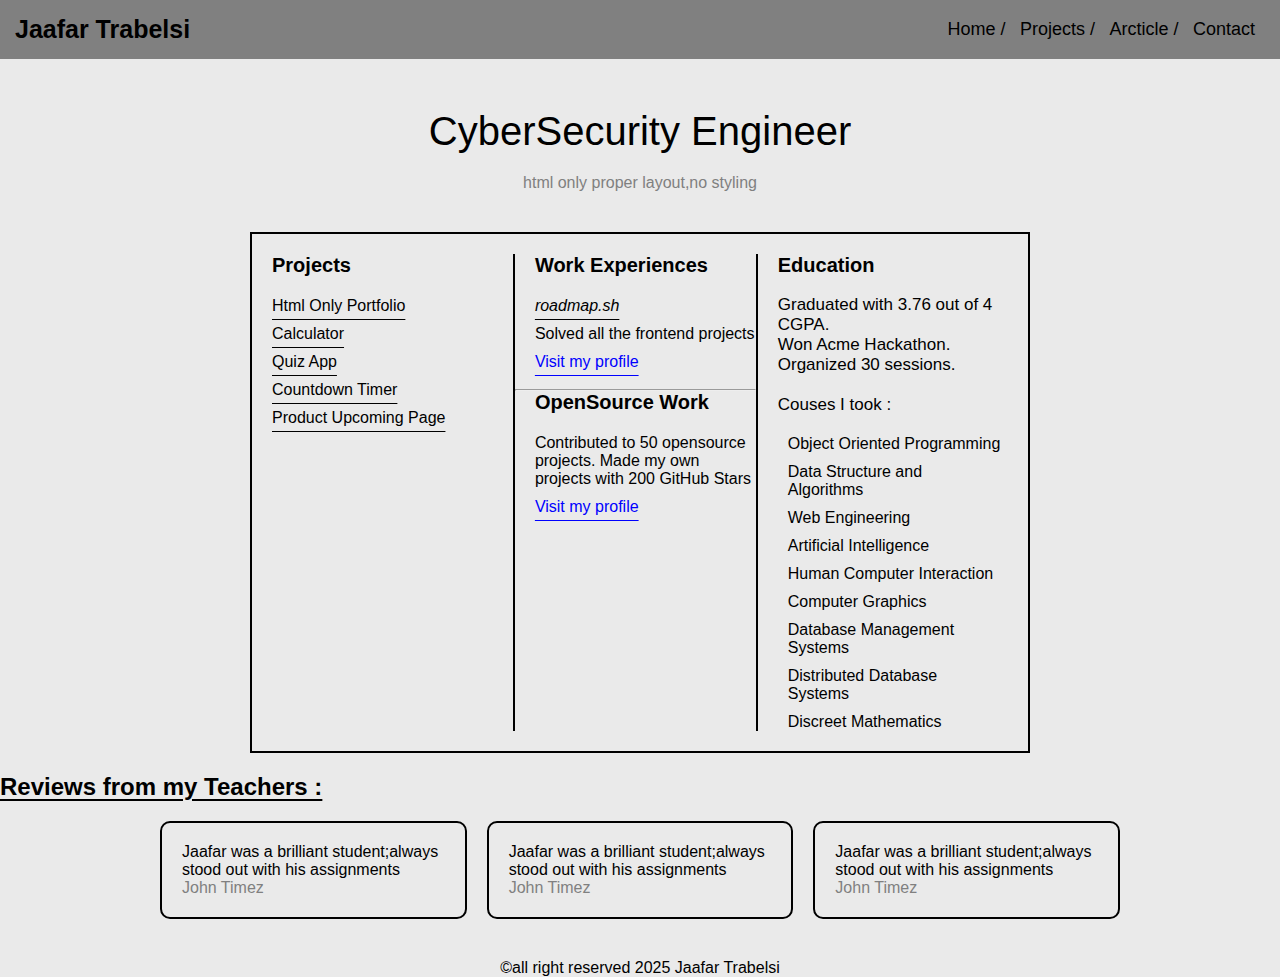
<file:  frontend-projects-roadmap/basic-html-website/index.html>
<!DOCTYPE html>
<html lang="en">
<head>
    <meta charset="UTF-8">
    <meta name="viewport" content="width=device-width, initial-scale=1.0">
    <title>Document</title>
    <link rel="stylesheet" href="styles.css">
</head>
<body>
    <header>
	<nav class="navbar">
		<div class="navdiv">
			<div class="logo"><a href="#">Jaafar Trabelsi</a></div>
			<ul>
				<li><a href="#index.html">Home /</a></li>
				<li><a href="#projects">Projects /</a></li>
				<li><a href="#articles">Arcticle /</a></li>
				<li><a href="#contact">Contact </a></li>
			</ul>
		</div>
	</nav>

    <div class="header-title">CyberSecurity Engineer</div>
    <div class="header-below-title">html only proper layout,no styling</div>
    </header>

	<main>
		<div class="container">

			<div class="block" id="projects">
				<b>Projects</b>
				<ul style="margin-top: 20px;padding: 0;">
					<li><a href="">Html Only Portfolio</a></li>
					<li><a href="">Calculator</a></li>
					<li><a href="">Quiz App</a></li>
					<li><a href="">Countdown Timer</a></li>
					<li><a href="">Product Upcoming Page</a></li>
				</ul>
			</div>

			<div class="block" >
					<b style="margin-left: 20px;">Work Experiences</b> 
					<ul style="margin-top: 20px;margin-left: 20px;">
					<li><a href="https://roadmap.sh/projects/portfolio-website"><i>roadmap.sh</i></a></li>
					<li>Solved all the frontend projects</li>
					<li><a href="" style="color: blue;">Visit my profile</a></li>
				</ul>
				<br>
				<hr>
					<b style="margin-left: 20px;">OpenSource Work</b> 
					<ul style="margin-top: 20px;margin-left: 20px;">
					<li>Contributed to 50 opensource projects. Made my own projects with 200 GitHub Stars</li>
					<li><a href="" style="color: blue;">Visit my profile</a></li>				
			</div>

			<div class="block">
				<p style="margin-left: 20px;">
				   <b>Education</b><br><br>
				   <p style="font-family:'Franklin Gothic Medium', 'Arial Narrow', Arial, sans-serif;font-size: 17px;margin-left: 20px;">
				   Graduated with 3.76 out of 4 CGPA.<br> Won Acme Hackathon.<br> Organized 30 sessions.
				   <br><br>
				   Couses I took :
				   <ul style="font-family: 'Franklin Gothic Medium', 'Arial Narrow', Arial, sans-serif;margin-left: 30px;">
					<li>Object Oriented Programming </li>
					<li>Data Structure and Algorithms</li>
					<li>Web Engineering</li>
					<li>Artificial Intelligence</li>
					<li>Human Computer Interaction</li>
					<li>Computer Graphics</li>
					<li>Database Management Systems</li>
					<li>Distributed Database Systems</li>
					<li>Discreet Mathematics</li>
				   </ul>
				   </p>
				</p>
			</div>
		</div>
		<h2 style="margin-top: 20px;text-decoration: underline;text-underline-offset: 4px;">Reviews from my Teachers :</h2>
		<div class="boxes">
			<div class="box">
				<p>
				Jaafar was a brilliant
				student;always stood out
				with his assignments<br>
				<span style="color: gray;">
					John Timez
				</span>
				</p>
			</div>

			<div class="box">
				<p>
				Jaafar was a brilliant
				student;always stood out
				with his assignments<br>
				<span style="color: gray;">
					John Timez
				</span>
				</p>
			</div>

			<div class="box">
				<p style>
				Jaafar was a brilliant
				student;always stood out
				with his assignments<br>
				<span style="color: gray;">
					John Timez
				</span>
				</p>
			</div>

		</div>
	</main>

	<footer>
		<p style="text-align: center;margin-top: 20px;">&copy;all right reserved 2025 Jaafar Trabelsi</p>
	</footer>
</body>
</html>
</file>
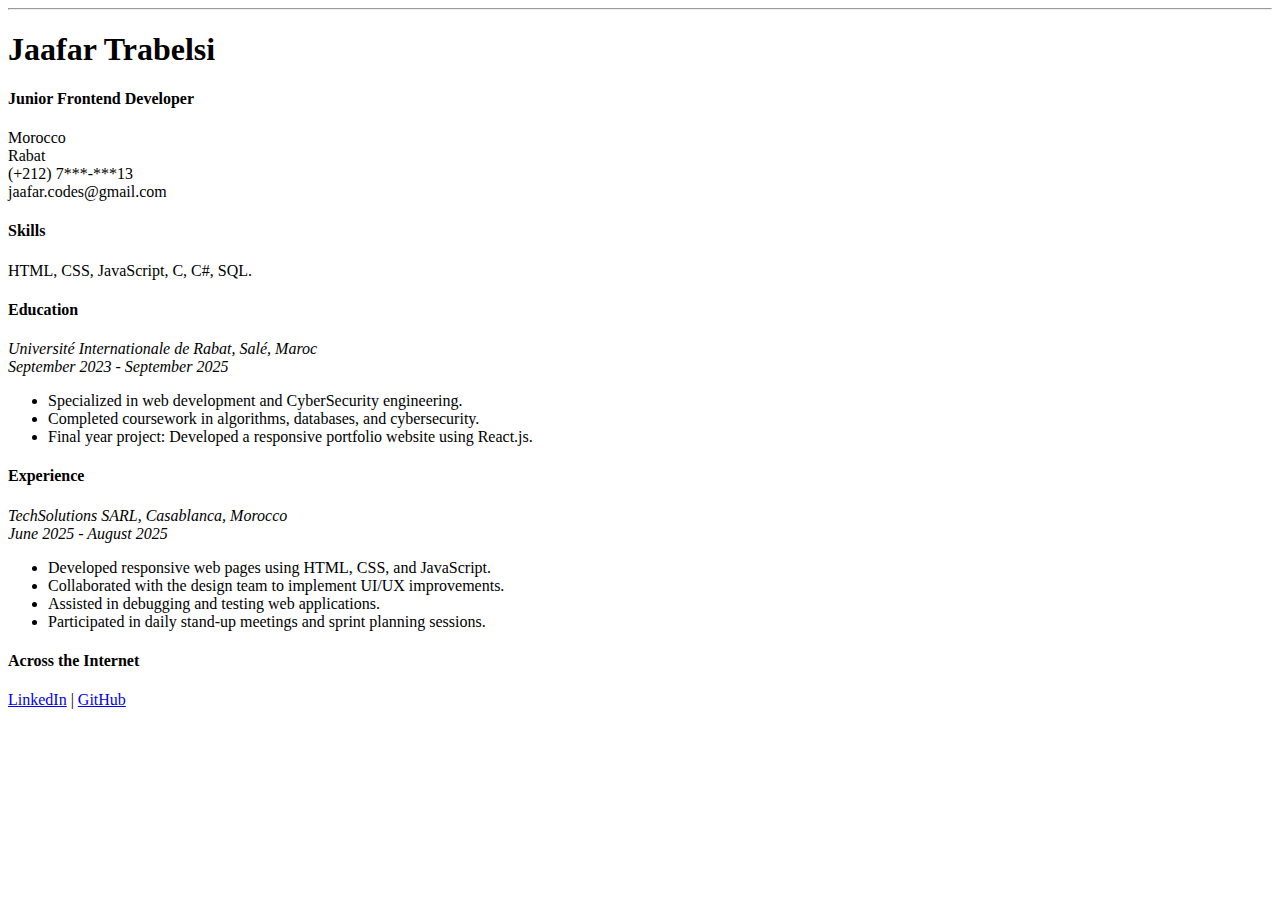
<file:  frontend-projects-roadmap/single-page-cv/index.html>
<!DOCTYPE html>
<html lang="en">
<head>
  <meta charset="UTF-8" />
  <meta name="viewport" content="width=device-width, initial-scale=1" />
  <title>Jaafar Trabelsi - CyberSecurity Engineer</title>
  <!-- SEO Meta Tags -->
  <meta name="description" content="Single Page CV of Jaafar Trabelsi, a CyberSecurity Engineer." />
  <meta name="keywords" content="frontend developer, html, css, javascript, resume, web development" />
  <meta name="author" content="Jaafar Trabelsi" />
  <!-- Open Graph Meta Tags -->
  <meta property="og:title" content="Jaafar Trabelsi - CyberSecurity Engineer" />
  <meta property="og:description" content="Single Page CV of Jaafar Trabelsi, a CyberSecurity Engineer." />
  <meta property="og:image" content="https://res.cloudinary.com/duidrgg1k/image/upload/v1725421776/male-technologist_n0fbey.png" />  
  <meta property="og:type" content="website" />
  <!-- Favicon (optional) -->
  <link rel="icon" href="/images/tj-logo.png" type="image/png" />
</head>
<body>
  <main>
    <hr />
    <h1>Jaafar Trabelsi</h1>

    <section>
      <h4>Junior Frontend Developer</h4>
      <p>
        Morocco<br />
        Rabat<br />
        (+212) 7***-***13<br />
        jaafar.codes@gmail.com
      </p>
    </section>

    <section>
      <h4>Skills</h4>
      <p>HTML, CSS, JavaScript, C, C#, SQL.</p>
    </section>

    <section>
      <h4>Education</h4>
      <i>Université Internationale de Rabat, Salé, Maroc</i><br />
      <i>September 2023 - September 2025</i>
      <ul>
        <li>Specialized in web development and CyberSecurity engineering.</li>
        <li>Completed coursework in algorithms, databases, and cybersecurity.</li>
        <li>Final year project: Developed a responsive portfolio website using React.js.</li>
      </ul>
    </section>

    <section>
      <h4>Experience</h4>
      <i>TechSolutions SARL, Casablanca, Morocco</i><br />
      <i>June 2025 - August 2025</i>
      <ul>
        <li>Developed responsive web pages using HTML, CSS, and JavaScript.</li>
        <li>Collaborated with the design team to implement UI/UX improvements.</li>
        <li>Assisted in debugging and testing web applications.</li>
        <li>Participated in daily stand-up meetings and sprint planning sessions.</li>
      </ul>
    </section>

    <section>
      <h4>Across the Internet</h4>
      <a href="https://www.linkedin.com/in/jaafar-trabelsi-557761217/" target="_blank" rel="noopener noreferrer">LinkedIn</a> | 
      <a href="https://github.com/Jaafar-Trabelsi" target="_blank" rel="noopener noreferrer">GitHub</a>
    </section>
  </main>
</body>
</html>
</file>
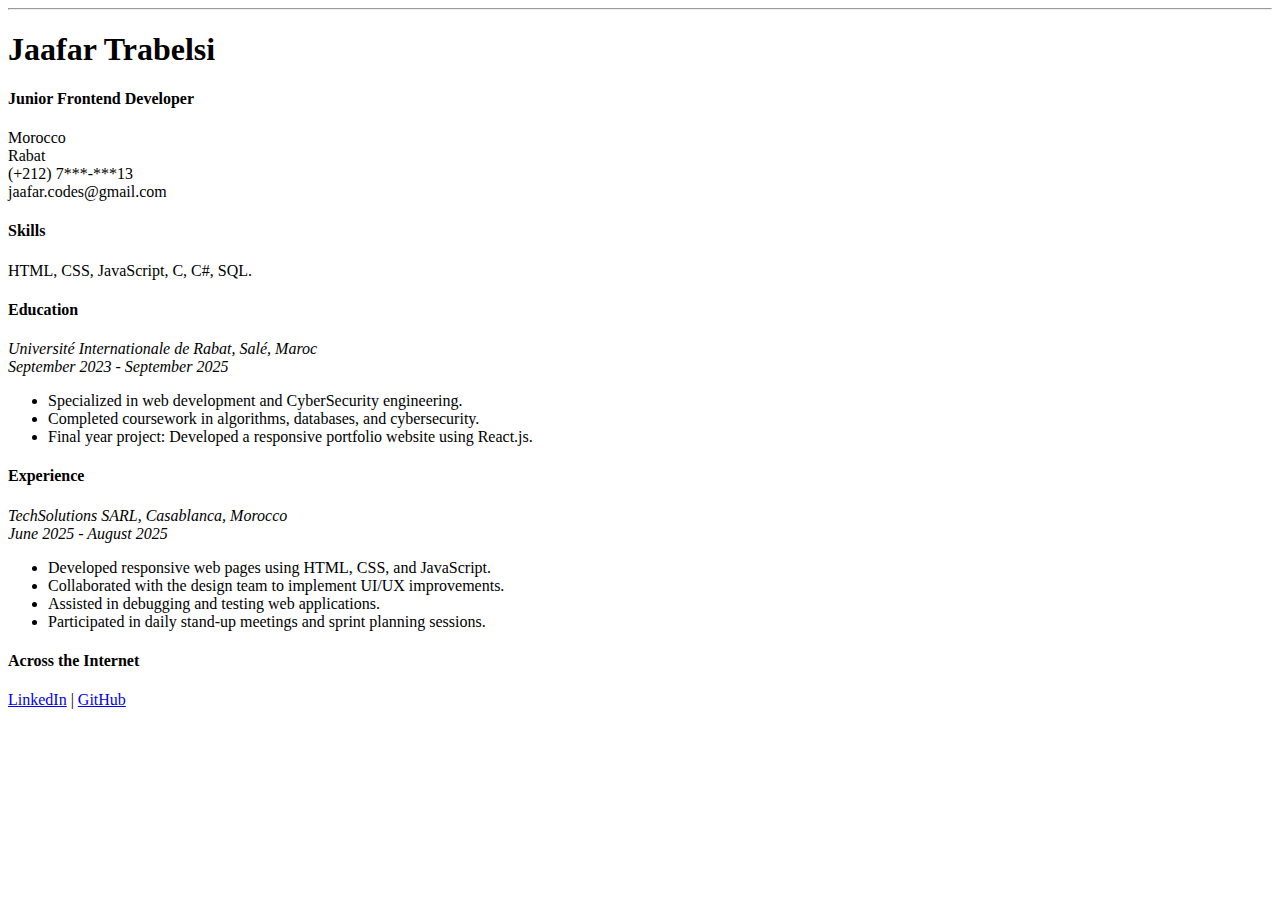
<file: frontend-projects/01-single-page-cv/index.html>
<!DOCTYPE html>
<html lang="en">
<head>
  <meta charset="UTF-8" />
  <meta name="viewport" content="width=device-width, initial-scale=1" />
  <title>Jaafar Trabelsi - CyberSecurity Engineer</title>
  <!-- SEO Meta Tags -->
  <meta name="description" content="Single Page CV of Jaafar Trabelsi, a CyberSecurity Engineer." />
  <meta name="keywords" content="frontend developer, html, css, javascript, resume, web development" />
  <meta name="author" content="Jaafar Trabelsi" />
  <!-- Open Graph Meta Tags -->
  <meta property="og:title" content="Jaafar Trabelsi - CyberSecurity Engineer" />
  <meta property="og:description" content="Single Page CV of Jaafar Trabelsi, a CyberSecurity Engineer." />
  <meta property="og:image" content="https://res.cloudinary.com/duidrgg1k/image/upload/v1725421776/male-technologist_n0fbey.png" />  
  <meta property="og:type" content="website" />
  <!-- Favicon (optional) -->
  <link rel="icon" href="/images/tj-logo.png" type="image/png" />
</head>
<body>
  <main>
    <hr />
    <h1>Jaafar Trabelsi</h1>

    <section>
      <h4>Junior Frontend Developer</h4>
      <p>
        Morocco<br />
        Rabat<br />
        (+212) 7***-***13<br />
        jaafar.codes@gmail.com
      </p>
    </section>

    <section>
      <h4>Skills</h4>
      <p>HTML, CSS, JavaScript, C, C#, SQL.</p>
    </section>

    <section>
      <h4>Education</h4>
      <i>Université Internationale de Rabat, Salé, Maroc</i><br />
      <i>September 2023 - September 2025</i>
      <ul>
        <li>Specialized in web development and CyberSecurity engineering.</li>
        <li>Completed coursework in algorithms, databases, and cybersecurity.</li>
        <li>Final year project: Developed a responsive portfolio website using React.js.</li>
      </ul>
    </section>

    <section>
      <h4>Experience</h4>
      <i>TechSolutions SARL, Casablanca, Morocco</i><br />
      <i>June 2025 - August 2025</i>
      <ul>
        <li>Developed responsive web pages using HTML, CSS, and JavaScript.</li>
        <li>Collaborated with the design team to implement UI/UX improvements.</li>
        <li>Assisted in debugging and testing web applications.</li>
        <li>Participated in daily stand-up meetings and sprint planning sessions.</li>
      </ul>
    </section>

    <section>
      <h4>Across the Internet</h4>
      <a href="https://www.linkedin.com/in/jaafar-trabelsi-557761217/" target="_blank" rel="noopener noreferrer">LinkedIn</a> | 
      <a href="https://github.com/Jaafar-Trabelsi" target="_blank" rel="noopener noreferrer">GitHub</a>
    </section>
  </main>
</body>
</html>
</file>
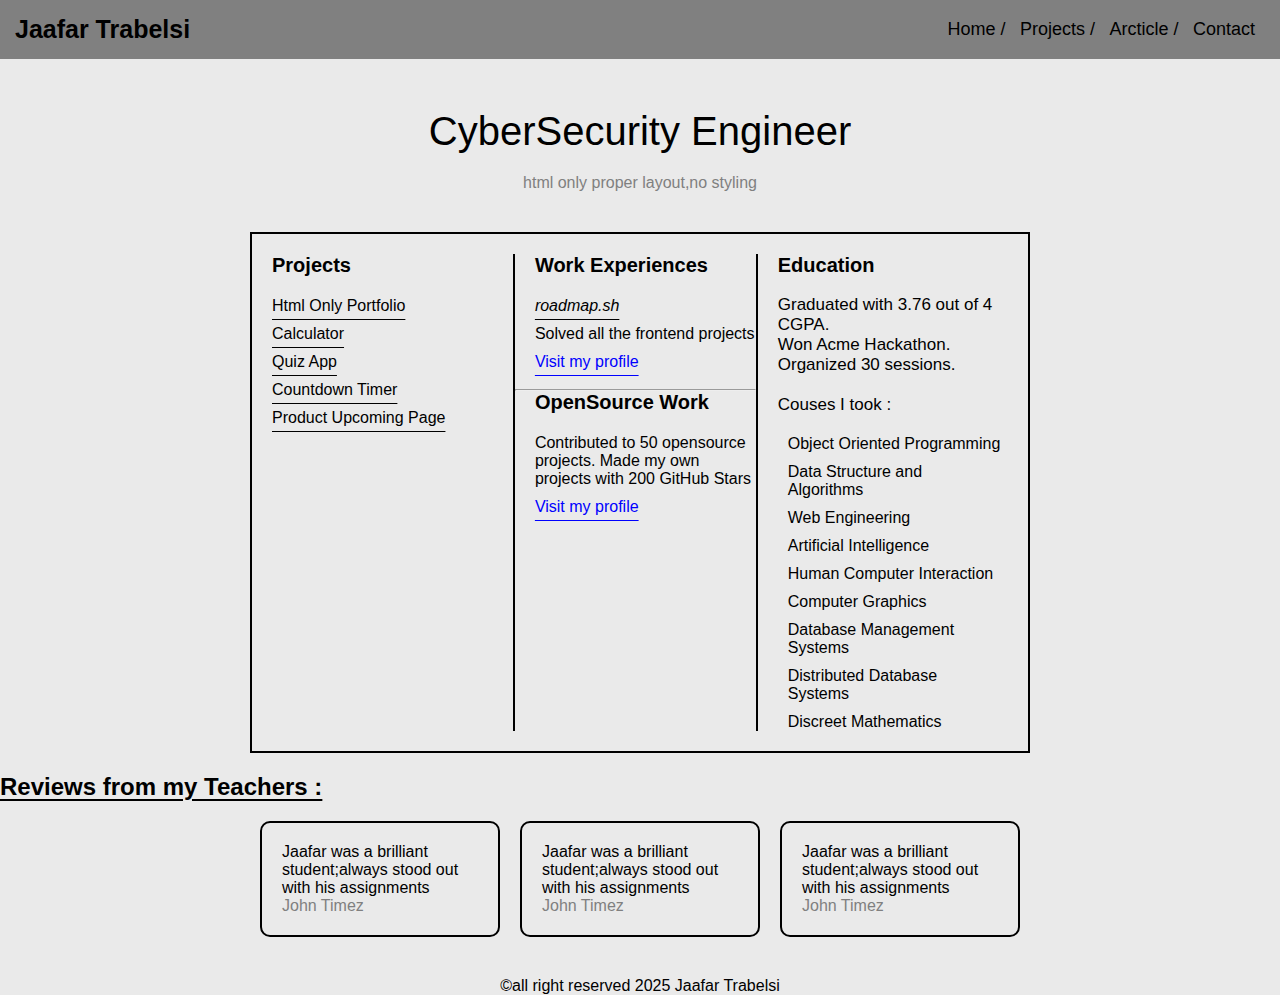
<file: frontend-projects/02-basic-html-website/index.html>
<!DOCTYPE html>
<html lang="en">
<head>
    <meta charset="UTF-8">
    <meta name="viewport" content="width=device-width, initial-scale=1.0">
    <title>Document</title>
    <link rel="stylesheet" href="styles.css">
</head>
<body>
    <header>
	<nav class="navbar">
		<div class="navdiv">
			<div class="logo"><a href="#">Jaafar Trabelsi</a></div>
			<ul>
				<li><a href="#index.html">Home /</a></li>
				<li><a href="#projects">Projects /</a></li>
				<li><a href="#articles">Arcticle /</a></li>
				<li><a href="#contact">Contact </a></li>
			</ul>
		</div>
	</nav>

    <div class="header-title">CyberSecurity Engineer</div>
    <div class="header-below-title">html only proper layout,no styling</div>
    </header>

	<main>
		<div class="container">

			<div class="block" id="projects">
				<b>Projects</b>
				<ul style="margin-top: 20px;padding: 0;">
					<li><a href="">Html Only Portfolio</a></li>
					<li><a href="">Calculator</a></li>
					<li><a href="">Quiz App</a></li>
					<li><a href="">Countdown Timer</a></li>
					<li><a href="">Product Upcoming Page</a></li>
				</ul>
			</div>

			<div class="block" >
					<b style="margin-left: 20px;">Work Experiences</b> 
					<ul style="margin-top: 20px;margin-left: 20px;">
					<li><a href="https://roadmap.sh/projects/portfolio-website"><i>roadmap.sh</i></a></li>
					<li>Solved all the frontend projects</li>
					<li><a href="" style="color: blue;">Visit my profile</a></li>
				</ul>
				<br>
				<hr>
					<b style="margin-left: 20px;">OpenSource Work</b> 
					<ul style="margin-top: 20px;margin-left: 20px;">
					<li>Contributed to 50 opensource projects. Made my own projects with 200 GitHub Stars</li>
					<li><a href="" style="color: blue;">Visit my profile</a></li>				
			</div>

			<div class="block">
				<p style="margin-left: 20px;">
				   <b>Education</b><br><br>
				   <p style="font-family:'Arial Narrow', sans-serif;font-size: 17px;margin-left: 20px;">
				   Graduated with 3.76 out of 4 CGPA.<br> Won Acme Hackathon.<br> Organized 30 sessions.
				   <br><br>
				   Couses I took :
				   <ul style="font-family:'Arial Narrow', sans-serif;margin-left: 30px;">
					<li>Object Oriented Programming </li>
					<li>Data Structure and Algorithms</li>
					<li>Web Engineering</li>
					<li>Artificial Intelligence</li>
					<li>Human Computer Interaction</li>
					<li>Computer Graphics</li>
					<li>Database Management Systems</li>
					<li>Distributed Database Systems</li>
					<li>Discreet Mathematics</li>
				   </ul>
				   </p>
				</p>
			</div>
		</div>
		<h2 style="margin-top: 20px;text-decoration: underline;text-underline-offset: 4px;">Reviews from my Teachers :</h2>
		<div class="boxes">
			<div class="box">
				<p>
				Jaafar was a brilliant
				student;always stood out
				with his assignments<br>
				<span style="color: gray;">
					John Timez
				</span>
				</p>
			</div>

			<div class="box">
				<p>
				Jaafar was a brilliant
				student;always stood out
				with his assignments<br>
				<span style="color: gray;">
					John Timez
				</span>
				</p>
			</div>

			<div class="box">
				<p style>
				Jaafar was a brilliant
				student;always stood out
				with his assignments<br>
				<span style="color: gray;">
					John Timez
				</span>
				</p>
			</div>

		</div>
	</main>

	<footer>
		<p style="text-align: center;margin-top: 20px;">&copy;all right reserved 2025 Jaafar Trabelsi</p>
	</footer>
</body>
</html>
</file>
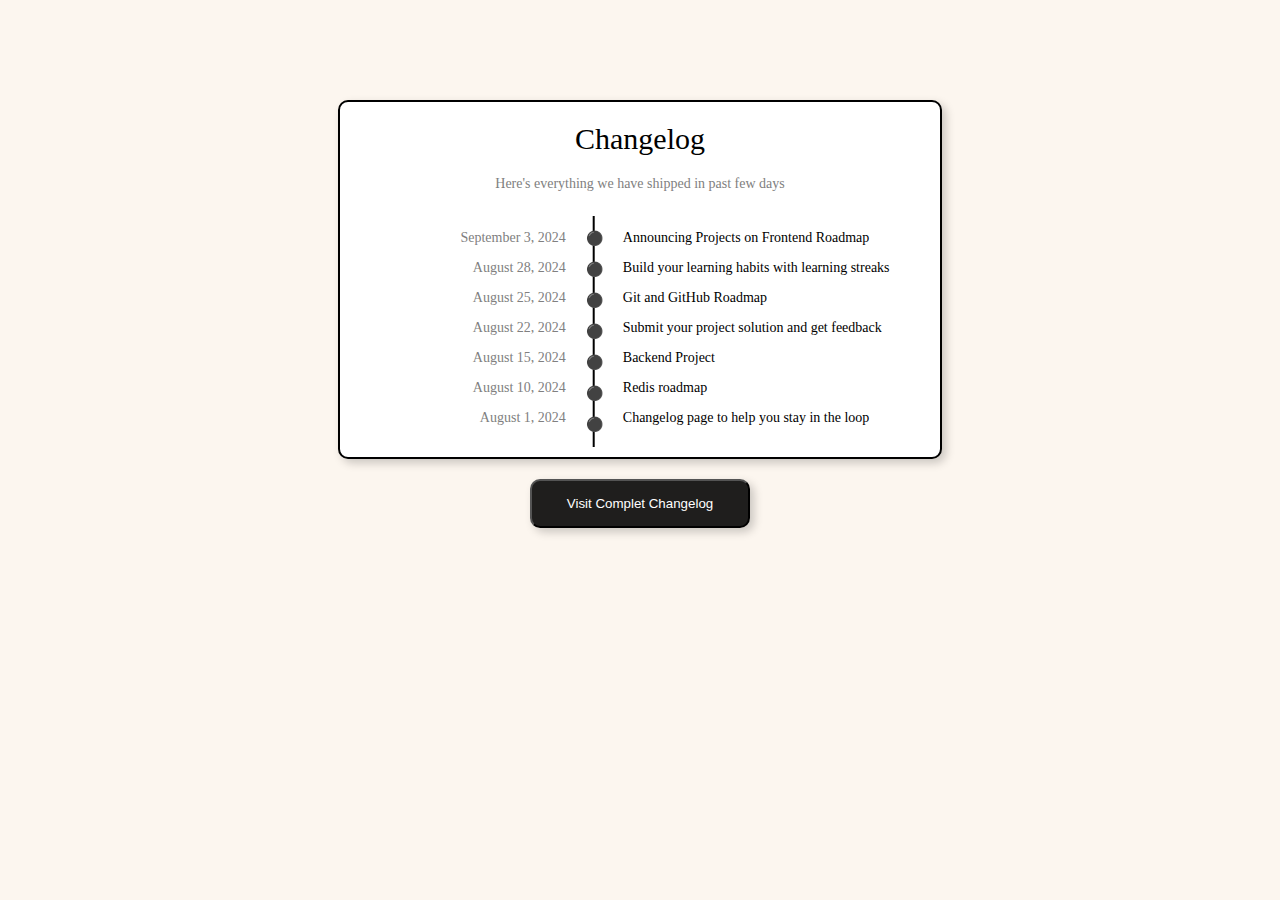
<file: frontend-projects/04-changelog-component/index.html>
<!DOCTYPE html>
<html lang="en">
<head>
    <meta charset="UTF-8">
    <meta name="viewport" content="width=device-width, initial-scale=1.0">
    <title>Document</title>
    <link rel="stylesheet" href="styles.css">
    <link href="https://emoji-css.afeld.me/emoji.css" rel="stylesheet">
</head>
<body>
    <div class="borderbox">
    <div class="header">
            <h1>Changelog</h1>
            <p>Here's everything we have shipped in past few days</p>
    </div>

    <div class="bigbox">
        <div class="boxleft">
            <p>September 3, 2024</p>
            <p>August 28, 2024</p>
            <p>August 25, 2024</p>
            <p>August 22, 2024</p>
            <p>August 15, 2024</p>
            <p>August 10, 2024</p>
            <p>August 1, 2024</p>
        </div>

        <div class="boxmid">
            <p>⚫</p>
            <p>⚫</p>
            <p>⚫</p>
            <p>⚫</p>
            <p>⚫</p>
            <p>⚫</p>
            <p>⚫</p>
        </div>

        <div class="boxright">
            <p>Announcing Projects on Frontend Roadmap</p>
            <p>Build your learning habits with learning streaks</p>
            <p>Git and GitHub Roadmap</p>
            <p>Submit your project solution and get feedback</p>
            <p>Backend Project</p>
            <p>Redis roadmap</p>
            <p>Changelog page to help you stay in the loop</p>
        </div>
    </div>

    </div>
    <div class="btn-black">
        <button>Visit Complet Changelog</button>
    </div>
    
</body>
</html>
</file>
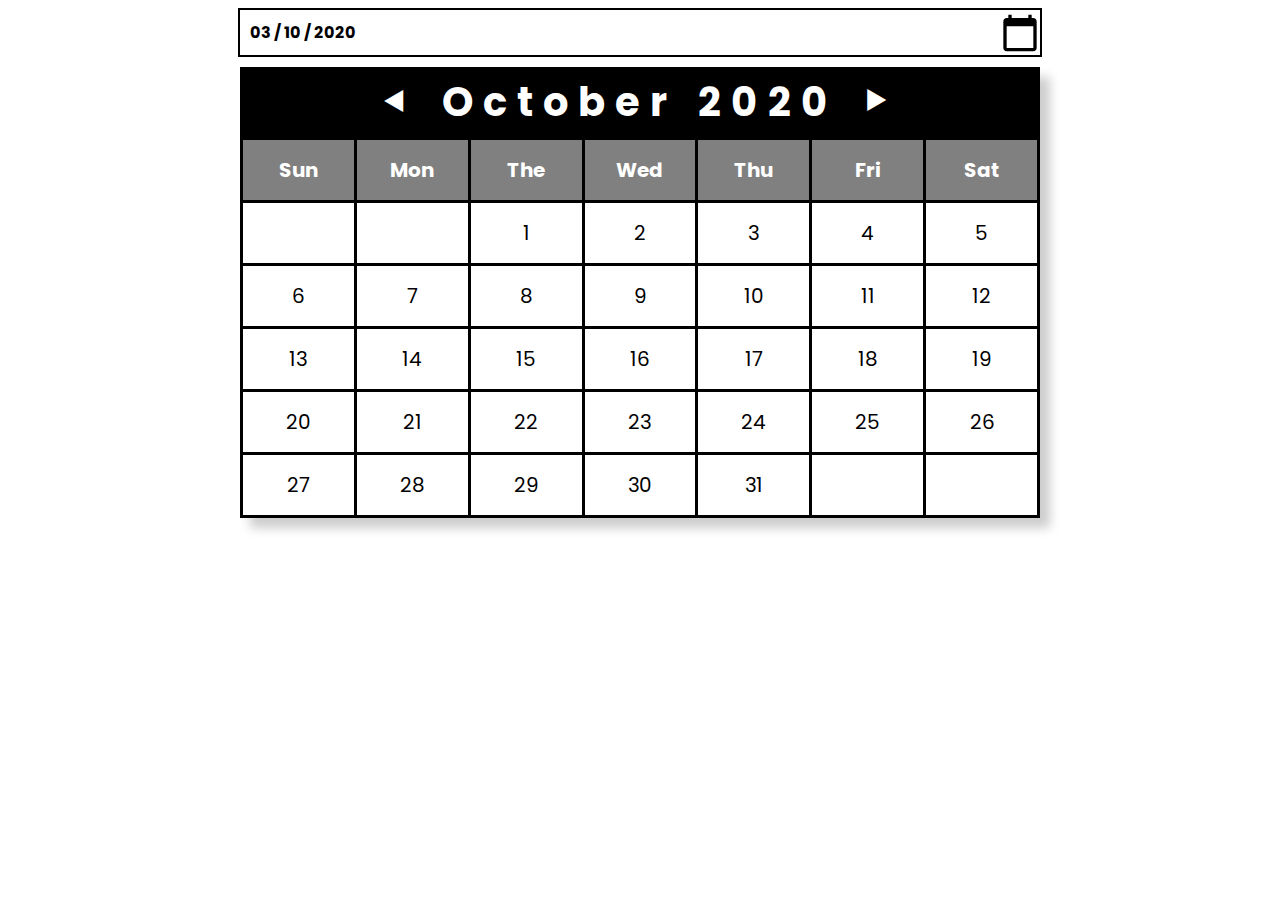
<file: frontend-projects/06-Datepicker-UI/index.html>
<!DOCTYPE html>
<html lang="en">
<head>
    <meta charset="UTF-8">
    <meta name="viewport" content="width=device-width, initial-scale=1.0">
    <title>Datepicker UI</title>
    <link rel="stylesheet" href="styles.css">
    <link href="https://fonts.googleapis.com/css2?family=Poppins:wght@200;300;400&display=swap" rel="stylesheet">
</head>
<body>
<div class="date-input-container">
  <span class="date-input"><strong>03 / 10 / 2020 </strong></span>
  <span class="calendar-icon"></span>
</div>
    <div class="calendar">
        <div class="month">
            <span style="cursor: pointer;">&#11207;</span>
            <strong>October</strong>
            <strong>2020</strong>
            <span style="cursor: pointer;">&#11208;</span>
        </div>

        <table>
            <tr>
                <th>Sun</th>
                <th>Mon</th>
                <th>The</th>
                <th>Wed</th>
                <th>Thu</th>
                <th>Fri</th>
                <th>Sat</th>
            </tr>

            <tr>
                <td></td>
                <td></td>
                <td>1</td>
                <td>2</td>
                <td>3</td>
                <td>4</td>
                <td>5</td>
            </tr>

            <tr>
                <td>6</td>
                <td>7</td>
                <td>8</td>
                <td>9</td>
                <td>10</td>
                <td>11</td>
                <td>12</td>
            </tr>

            <tr>
                <td>13</td>
                <td>14</td>
                <td>15</td>
                <td>16</td>
                <td>17</td>
                <td>18</td>
                <td>19</td>
            </tr>

            <tr>
                <td>20</td>
                <td>21</td>
                <td>22</td>
                <td>23</td>
                <td>24</td>
                <td>25</td>
                <td>26</td>
            </tr>

            <tr>
                <td>27</td>
                <td>28</td>
                <td>29</td>
                <td>30</td>
                <td>31</td>
                <td></td>
                <td></td>
            </tr>

        </table>
    </div>
</body>
</html>
</file>
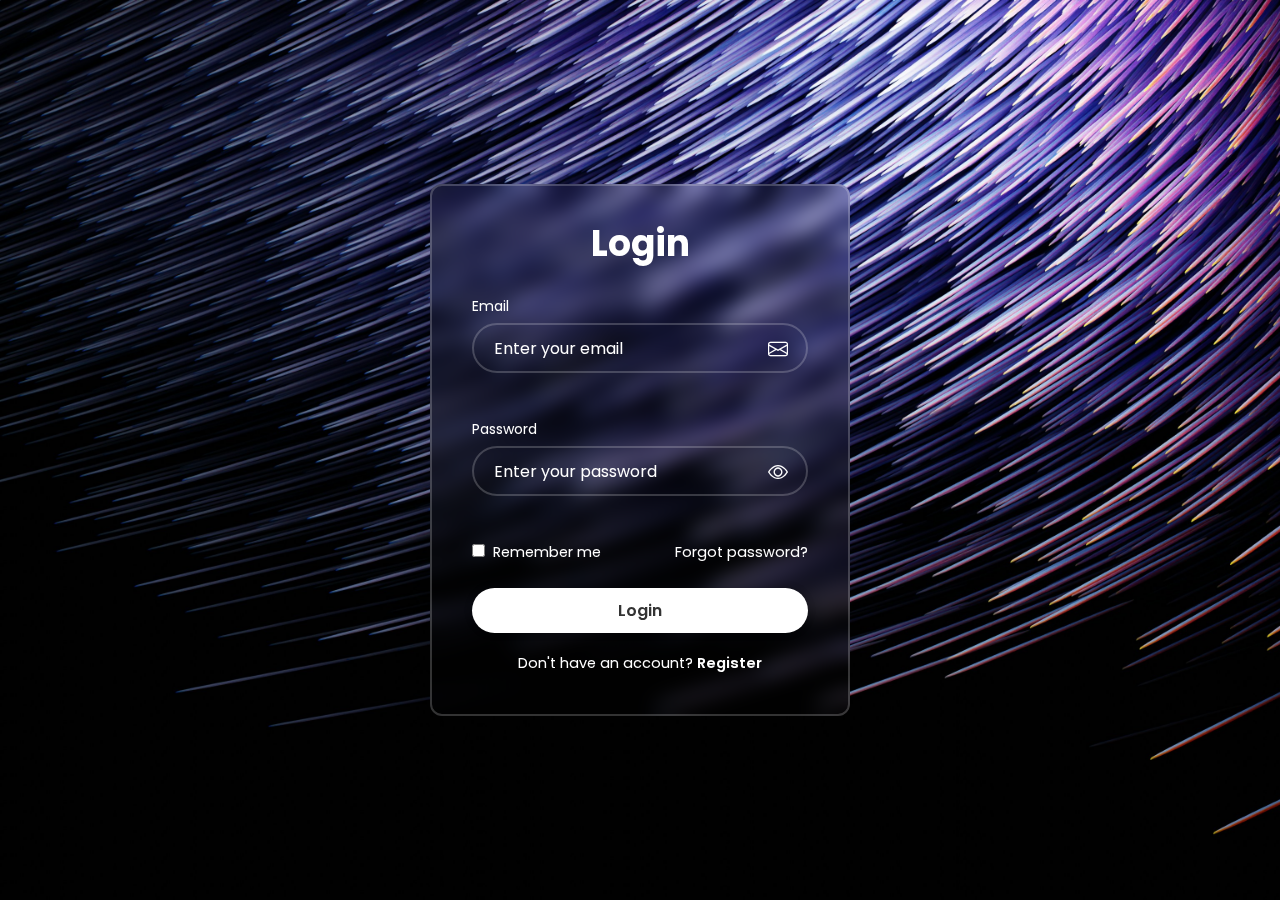
<file: frontend-projects/07-Accessible-Form-UI/index.html>
<!DOCTYPE html>
<html lang="en">
<head>
  <meta charset="UTF-8" />
  <meta name="viewport" content="width=device-width, initial-scale=1.0"/>
  <title>Accessible Login Form</title>
  <link rel="stylesheet" href="styles.css">
  <link href="https://fonts.googleapis.com/css2?family=Poppins:wght@200;300;400&display=swap" rel="stylesheet">
  <link href="https://cdn.jsdelivr.net/npm/bootstrap-icons@1.10.5/font/bootstrap-icons.css" rel="stylesheet">
</head>
<body>
  <div class="wrapper">
    <h1>Login</h1>

    <form>
      <div class="input-box">
        <label for="email">Email</label>
        <input type="email" id="email" placeholder="Enter your email" aria-required="true" aria-invalid="false">
        <span class="error-msg" aria-live="polite"></span>
        <i class="bi bi-envelope"></i>
      </div>

      <div class="input-box">
        <label for="password">Password</label>
        <input type="password" id="password" placeholder="Enter your password" aria-required="true" aria-invalid="false">
        <span class="error-msg" aria-live="polite"></span>
        <i class="bi bi-eye"></i> 
      </div>

      <div class="remember-forgot">
        <label><input type="checkbox"> Remember me</label>
        <a href="#">Forgot password?</a>
      </div>

      <button type="submit" class="btn">Login</button>

      <div class="register-link">
        <p>Don't have an account? <a href="#">Register</a></p>
      </div>
    </form>
  </div>
</body>
</html>
</file>
<file:  frontend-projects-roadmap/basic-html-website/styles.css>
* {
  margin: 0;
  box-sizing: border-box;
  text-decoration: none;
  color: black;
}

body {
  background-color: #EAEAEA;
  font-family: sans-serif;
}

.navbar {
  padding: 15px;
  background-color: gray;
}

.navdiv {
  display: flex;
  align-items: center;
  justify-content: space-between;
}

.logo a {
  font-size: 25px;
  font-weight: bold;
}

.navdiv li {
  display: inline-block;
  margin-right: 10px;
}

.navdiv li a {
  font-size: 18px;
  color: black;
}

.header-title {
  font-size: 40px;
  text-align: center;
  margin-top: 50px;
}

.header-below-title {
  text-align: center;
  margin-top: 20px;
  color: gray;
}

.container {
  display: flex;
  border: 2px solid black;
  margin-top: 40px;
  padding: 20px;
  width: 780px;
  margin-left: auto;
  margin-right: auto;
}

.block {
  width: 33%;
}

.block:not(:last-child) {
  border-right: 2px solid black;
}

.block ul {
  padding: 0;
  margin-top: 20px;
}

.block ul li {
  margin-top: 10px;
  list-style: none;
}

.block ul li a {
  text-decoration: underline;
  text-underline-offset: 8px;
  color: black;
}

#article a {
  text-decoration: none;
  color: blue;
}

.container b {
  font-size: 20px;
}

.boxes {
    display: flex;
    justify-content: space-between;
    width: 1000px;
    margin-left: auto;
    margin-right: auto;
    padding: 20px;
    gap: 20px;
}

.box {
    border: 2px solid black;
    border-radius: 10px;
}

.box p {
    padding: 20px;
}
</file>
<file: frontend-projects/02-basic-html-website/styles.css>
* {
  margin: 0;
  box-sizing: border-box;
  text-decoration: none;
  color: black;
}

body {
  background-color: #EAEAEA;
  font-family: sans-serif;
}

.navbar {
  padding: 15px;
  background-color: gray;
}

.navdiv {
  display: flex;
  align-items: center;
  justify-content: space-between;
}

.logo a {
  font-size: 25px;
  font-weight: bold;
}

.navdiv li {
  display: inline-block;
  margin-right: 10px;
}

.navdiv li a {
  font-size: 18px;
  color: black;
}

.header-title {
  font-size: 40px;
  text-align: center;
  margin-top: 50px;
}

.header-below-title {
  text-align: center;
  margin-top: 20px;
  color: gray;
}

.container {
  display: flex;
  border: 2px solid black;
  margin-top: 40px;
  padding: 20px;
  max-width: 780px;
  margin-left: auto;
  margin-right: auto;
}

.block {
  width: 33%;
}

.block:not(:last-child) {
  border-right: 2px solid black;
}

.block ul {
  padding: 0;
  margin-top: 20px;
}

.block ul li {
  margin-top: 10px;
  list-style: none;
}

.block ul li a {
  text-decoration: underline;
  text-underline-offset: 8px;
  color: black;
}

#article a {
  text-decoration: none;
  color: blue;
}

.container b {
  font-size: 20px;
}

.boxes {
    display: flex;
    justify-content: space-between;
    max-width: 800px;
    margin-left: auto;
    margin-right: auto;
    padding: 20px;
    gap: 20px;
}

.box {
    border: 2px solid black;
    border-radius: 10px;
}

.box p {
    padding: 20px;
}
</file>
<file: frontend-projects/04-changelog-component/styles.css>
body {
    background-color: rgb(252, 246, 239);
    font-family: 'Segoe UI';
}

.header {
    text-align: center;
}

.header h1 {
    font-size: 30px;
    font-weight: normal;
}

.header p {
    color: gray;
    font-size: 14px;
}

.bigbox {
    display: flex;
    width: 600px;
    justify-content: center;
    margin-left: auto;
    margin-right: auto;
    gap: 20px;
    padding-left: 100px;
    padding: 10px;
    font-size: 14px;
}
.boxleft {
    text-align: right;
    color: gray;
    padding-left: 50px;
}

.borderbox {
    border: 2px solid black;
    margin-top: 100px;
    width: 600px;
    border-radius: 10px;
    background-color: white;
    box-shadow: 4px 4px 10px rgba(0, 0, 0, 0.2);
    margin-left: auto;
    margin-right: auto;
}

.boxmid {
  position: relative;
  cursor: pointer;
}

.boxmid::before {
  content: '';
  position: absolute;
  top: 0;
  bottom: 0;
  left: 50%;
  width: 2px;
  background-color: black;
  transform: translateX(-65%);
}

.boxmid p {
  position: relative;
}

.btn-black {
    text-align: center;
}

.btn-black button {
    margin-top: 20px;
    border-radius: 10px;
    padding: 15px;
    color: white;
    background-color: rgba(0, 0, 0, 0.879);
    box-shadow: 4px 4px 10px rgba(0, 0, 0, 0.2);
    width: 220px;
}
</file>
<file: frontend-projects/06-Datepicker-UI/styles.css>
body {
    font-family: 'Poppins';
}

.date-input-container {
  display: flex;
  align-items: center;
  border: 2px solid black;
  max-width: 800px;
  margin: 0 auto; 
}


.date-input {
  flex-grow: 1;
  border: none;
  padding: 10px;
  font-size: 16px;
  outline: none;
}

.calendar-icon {
  width: 30px;
  height: 30px;
  background-image: url('data:image/svg+xml;utf8,<svg xmlns="http://www.w3.org/2000/svg" viewBox="0 0 24 24"><path d="M20 3h-1V1h-2v2H7V1H5v2H4c-1.1 0-2 .9-2 2v16c0 1.1.9 2 2 2h16c1.1 0 2-.9 2-2V5c0-1.1-.9-2-2-2zm0 18H4V8h16v13z"/></svg>');
  background-size: contain;
  background-repeat: no-repeat;
  padding: 5px;
  cursor: pointer;
}

.hoho {
    flex-grow: 1;
}


.calendar {
    margin: auto;
    max-width: 800px;
    margin-top: 10px;
    box-shadow: 10px 10px 10px rgba(0, 0, 0, 0.2);
}

.month {
    text-align: center;
    background: white;
    font-size: 40px;
    letter-spacing: 10px;
    border: 5px solid black;
    background-color: black;
    color: white;
}

table, th, td {
    width: 100%;
    table-layout: fixed;
    text-align: center;
    font-size: 20px;
    border-collapse: collapse;
    border: 3px solid black;
}

tr, th, td {
    padding: 15px;
}

th {
    background-color: gray;
    color: white;
}

td:hover {
    background-color: lightgray;
    color: white;
}
</file>
<file: frontend-projects/07-Accessible-Form-UI/styles.css>
* {
  margin: 0;
  padding: 0;
  box-sizing: border-box;
  font-family: 'Poppins', sans-serif;
}

body {
  display: flex;
  justify-content: center;
  align-items: center;
  min-height: 100vh;
  background-image: url('vimal-s-cPGMrfAuUSg-unsplash.jpg');
  background-size: cover;
  background-position: center;
  background-repeat: no-repeat;
}

.wrapper {
  width: 420px;
  background: transparent;
  border: 2px solid rgba(255, 255, 255, 0.2);
  backdrop-filter: blur(10px);
  color: white;
  border-radius: 12px;
  padding: 30px 40px;
}

.wrapper h1 {
  font-size: 36px;
  text-align: center;
}

.input-box {
  width: 100%;
  position: relative;
  margin: 25px 0;
}

.input-box label {
  display: block;
  font-size: 14px;
  margin-bottom: 6px;
  color: #fff;
}

.input-box input {
  width: 100%;
  height: 50px;
  background-color: transparent;
  border: 2px solid rgba(255, 255, 255, 0.2);
  border-radius: 40px;
  outline: none;
  padding: 0 45px 0 20px;
  font-size: 16px;
  color: #fff;
}

.input-box input::placeholder {
  color: #fff;
}

.input-box input:focus {
  border-color: #00bfff;
  box-shadow: 0 0 6px #00bfff;
}

.input-box i {
  position: absolute;
  right: 20px;
  top: 58%;
  transform: translateY(-60%);
  font-size: 20px;
  color: #fff;
}

.error-msg {
  color: #ff6b6b;
  font-size: 13px;
  margin-top: 5px;
  display: block;
  min-height: 16px;
}

.remember-forgot {
  display: flex;
  justify-content: space-between;
  font-size: 14.5px;
  margin: 15px 0;
}

.remember-forgot label input {
  accent-color: #fff;
  margin-right: 4px;
}

.remember-forgot a {
  color: #fff;
  text-decoration: none;
}

.remember-forgot a:hover {
  text-decoration: underline;
}

.btn {
  width: 100%;
  height: 45px;
  background: #fff;
  border: none;
  border-radius: 40px;
  font-size: 16px;
  color: #333;
  font-weight: 600;
  cursor: pointer;
  box-shadow: 0 0 10px rgba(0, 0, 0, 0.1);
  margin-top: 10px;
}

.register-link {
  font-size: 14.5px;
  text-align: center;
  margin: 20px 0 10px;
}

.register-link a {
  color: #fff;
  font-weight: 600;
  text-decoration: none;
}

.register-link a:hover {
  text-decoration: underline;
}
</file>
